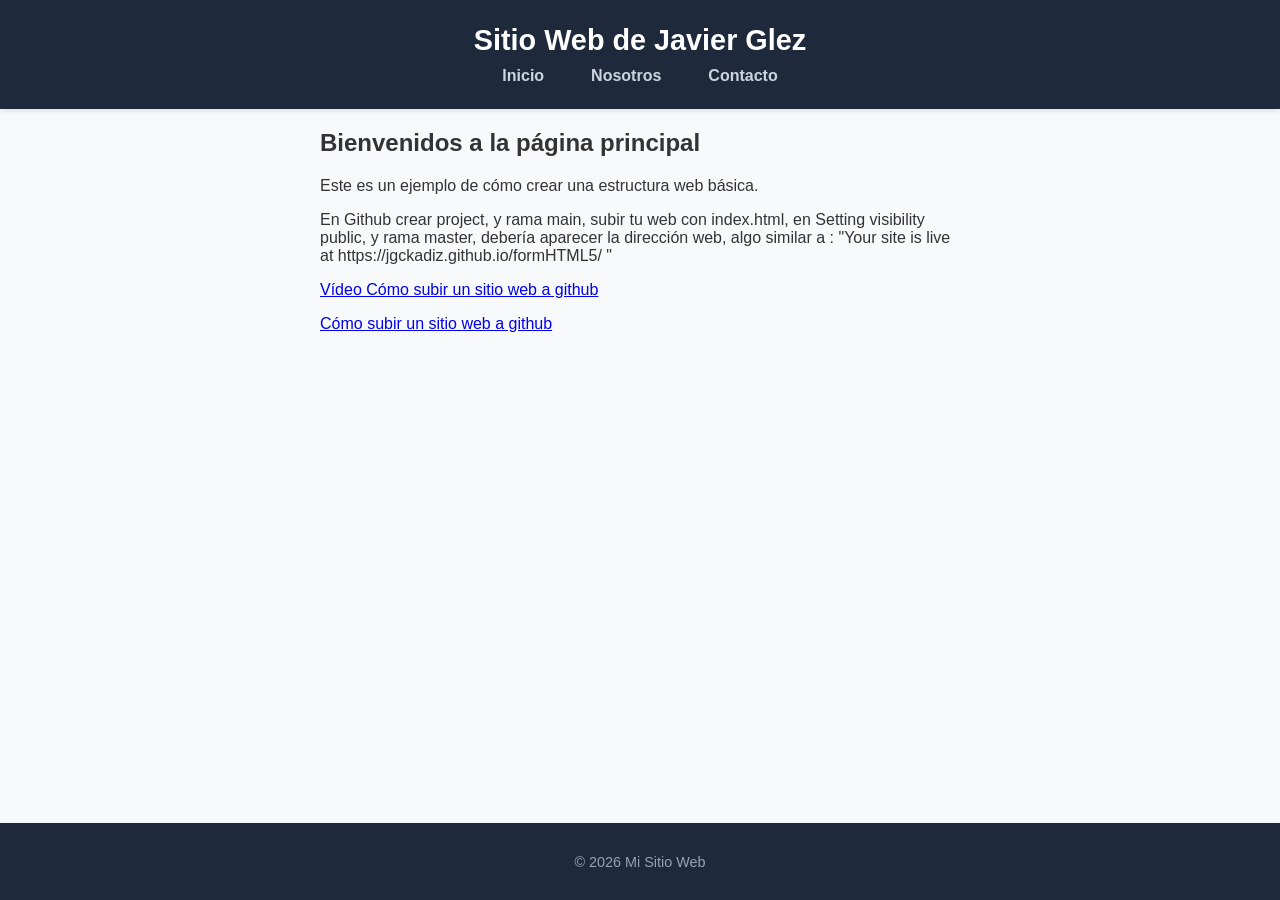
<file: index.html>
<!DOCTYPE html>
<html lang="es">
<head>
    <meta charset="UTF-8">
    <meta name="viewport" content="width=device-width, initial-scale=1.0">
    <title>Página de Inicio</title>
    <!-- Vinculación del CSS externo [12] -->
    <link rel="stylesheet" href="estilos.css">
</head>
<body>

    <header>
        <h1>Sitio Web  de Javier Glez</h1>
        <nav>
            <ul>
                <!-- Enlaces a otras páginas [10] -->
                <li><a href="index.html">Inicio</a></li>
                <li><a href="nosotros.html">Nosotros</a></li>
                <li><a href="contacto.html">Contacto</a></li>
            </ul>
        </nav>
    </header>

    <main class="centrar">
        <h2>Bienvenidos a la página principal</h2>
        <p>Este es un ejemplo de cómo crear una estructura web básica.</p>
        <p>En Github crear project, y rama main, subir tu web con index.html, en Setting visibility public, y rama master, debería aparecer la dirección web, algo similar a : "Your site is live at https://jgckadiz.github.io/formHTML5/ "</p>
	<p> <a href="https://www.youtube.com/watch?v=sLTNgxxSBR4">Vídeo Cómo subir un sitio web a github
	</a> </p>
	
	<a href="https://es.khanacademy.org/computing/computer-programming/html-css/web-development-tools/a/hosting-your-website-on-github">Cómo subir un sitio web a github
	</a>
	
    </main>

    <footer>
        <p>&copy; 2026 Mi Sitio Web</p>
    </footer>

</body>
</html>
</file>
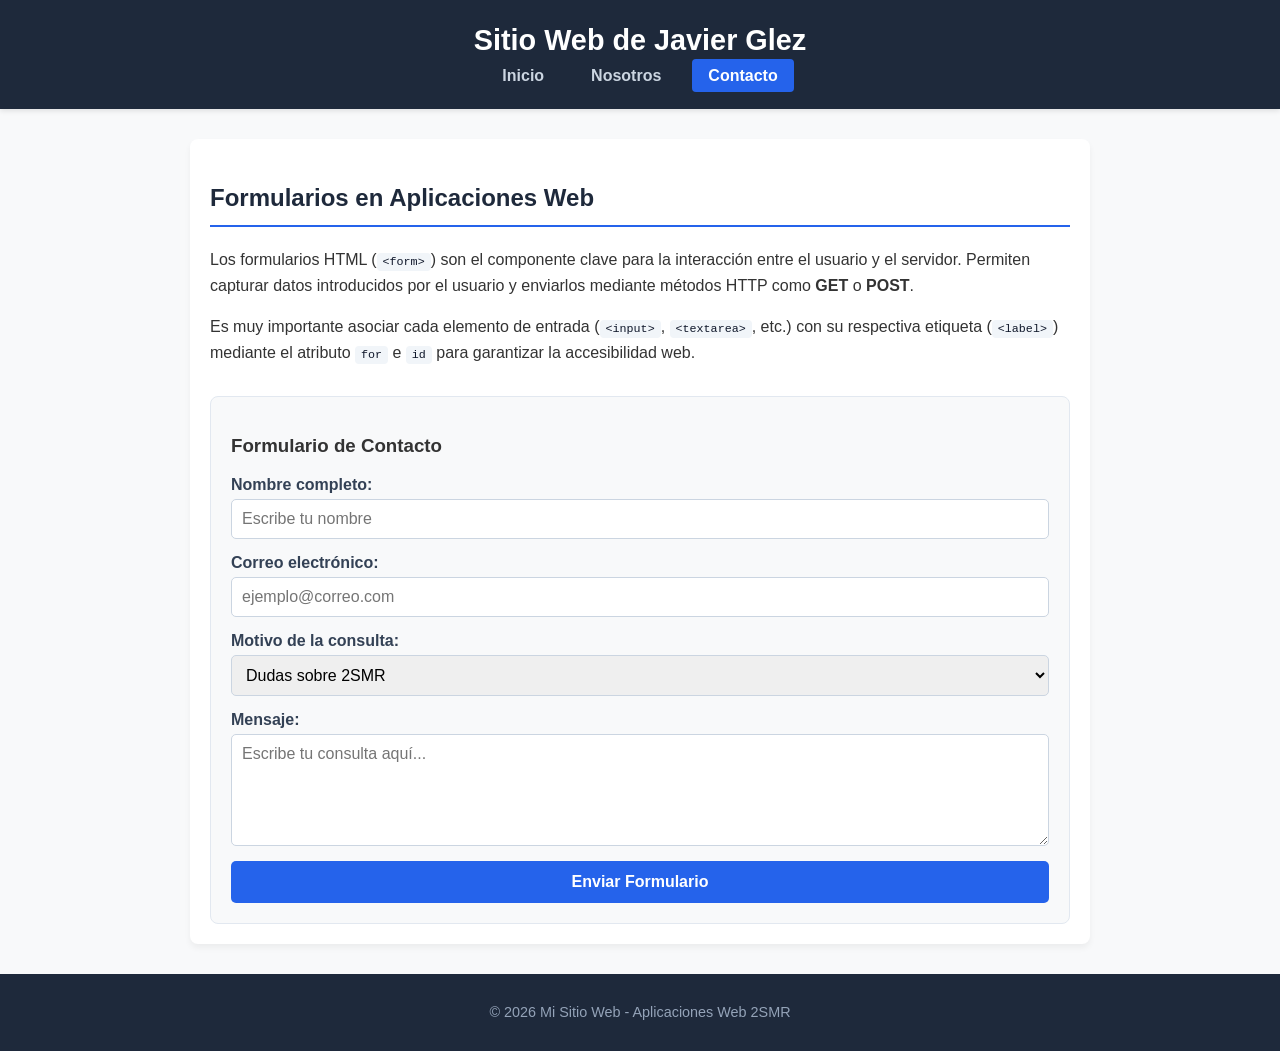
<file: contacto.html>
<!DOCTYPE html>
<html lang="es">
<head>
    <meta charset="UTF-8">
    <meta name="viewport" content="width=device-width, initial-scale=1.0">
    <title>Contacto - Formularios Web</title>
    <link rel="stylesheet" href="estilos.css">
</head>
<body>

    <header>
        <h1>Sitio Web de Javier Glez</h1>
        <nav>
            <ul>
                <li><a href="index.html">Inicio</a></li>
                <li><a href="nosotros.html">Nosotros</a></li>
                <li><a href="contacto.html" class="active">Contacto</a></li>
            </ul>
        </nav>
    </header>

    <main class="container">
        <section class="info-section">
            <h2>Formularios en Aplicaciones Web</h2>
            <p>Los formularios HTML (<code>&lt;form&gt;</code>) son el componente clave para la interacción entre el usuario y el servidor. Permiten capturar datos introducidos por el usuario y enviarlos mediante métodos HTTP como <strong>GET</strong> o <strong>POST</strong>.</p>
            <p>Es muy importante asociar cada elemento de entrada (<code>&lt;input&gt;</code>, <code>&lt;textarea&gt;</code>, etc.) con su respectiva etiqueta (<code>&lt;label&gt;</code>) mediante el atributo <code>for</code> e <code>id</code> para garantizar la accesibilidad web.</p>
        </section>

        <section class="form-section">
            <h3>Formulario de Contacto</h3>
            <form action="#" method="post" class="custom-form">
                <div class="form-group">
                    <label for="nombre">Nombre completo:</label>
                    <input type="text" id="nombre" name="nombre" placeholder="Escribe tu nombre" required>
                </div>

                <div class="form-group">
                    <label for="email">Correo electrónico:</label>
                    <input type="email" id="email" name="email" placeholder="ejemplo@correo.com" required>
                </div>

                <div class="form-group">
                    <label for="motivo">Motivo de la consulta:</label>
                    <select id="motivo" name="motivo">
                        <option value="dudas">Dudas sobre 2SMR</option>
                        <option value="practicas">Consultas sobre prácticas</option>
                        <option value="otro">Otro motivo</option>
                    </select>
                </div>

                <div class="form-group">
                    <label for="mensaje">Mensaje:</label>
                    <textarea id="mensaje" name="mensaje" rows="5" placeholder="Escribe tu consulta aquí..." required></textarea>
                </div>

                <button type="submit" class="btn-submit">Enviar Formulario</button>
            </form>
        </section>
    </main>

    <footer>
        <p>&copy; 2026 Mi Sitio Web - Aplicaciones Web 2SMR</p>
    </footer>

</body>
</html>
</file>
<file: estilos.css>
/* Reset básico y tipografía */
* {
    box-sizing: border-box;
}

body {
    font-family: 'Segoe UI', Tahoma, Geneva, Verdana, sans-serif;
    margin: 0;
    padding: 0;
    background-color: #f8f9fa;
    color: #333;
    display: flex;
    flex-direction: column;
    min-height: 100vh;
}

.centrar 
  {
   width: 50%;              /* Ancho definido */
   margin: 0 auto;          /* Márgenes automáticos a los lados */
  }
  
/* Encabezado y Navegación */
header {
    background-color: #1e293b;
    color: #ffffff;
    padding: 1.5rem 1rem;
    text-align: center;
    box-shadow: 0 2px 5px rgba(0,0,0,0.1);
}

header h1 {
    margin: 0 0 10px 0;
    font-size: 1.8rem;
}

nav ul {
    padding: 0;
    margin: 0;
    list-style: none;
    display: flex;
    justify-content: center;
    gap: 15px;
}

nav ul li a {
    color: #cbd5e1;
    text-decoration: none;
    font-weight: 600;
    padding: 8px 16px;
    border-radius: 4px;
    transition: background-color 0.3s, color 0.3s;
}

nav ul li a:hover,
nav ul li a.active {
    background-color: #2563eb;
    color: #ffffff;
}

/* Estructura Principal */
main.container {
    max-width: 900px;
    margin: 30px auto;
    padding: 20px;
    background-color: #ffffff;
    border-radius: 8px;
    box-shadow: 0 4px 6px rgba(0, 0, 0, 0.05);
    flex: 1;
}

/* Secciones de texto e información */
.info-section {
    margin-bottom: 30px;
    line-height: 1.6;
}

.info-section h2 {
    color: #1e293b;
    border-bottom: 2px solid #2563eb;
    padding-bottom: 8px;
}

.info-section code {
    background-color: #f1f5f9;
    padding: 2px 6px;
    border-radius: 4px;
    color: #0f172a;
    font-size: 0.9em;
}

/* Estilos de la Galería de Imágenes (Flex/Grid) */
.gallery-section h3 {
    text-align: center;
    color: #334155;
    margin-bottom: 20px;
}

.gallery {
    display: grid;
    grid-template-columns: repeat(auto-fit, minmax(250px, 1fr));
    gap: 20px;
}

.gallery-item {
    margin: 0;
    background-color: #f8f9fa;
    border: 1px solid #e2e8f0;
    border-radius: 8px;
    overflow: hidden;
    text-align: center;
    box-shadow: 0 2px 4px rgba(0, 0, 0, 0.05);
    transition: transform 0.2s;
}

.gallery-item:hover {
    transform: translateY(-5px);
}

.gallery-item img {
    width: 100%;
    height: 180px;
    object-fit: cover;
    display: block;
}

.gallery-item figcaption {
    padding: 12px;
    font-size: 0.9rem;
    color: #475569;
    font-weight: 500;
}

/* Estilos del Formulario */
.form-section {
    background-color: #f8f9fa;
    padding: 20px;
    border-radius: 8px;
    border: 1px solid #e2e8f0;
}

.custom-form {
    display: flex;
    flex-direction: column;
    gap: 15px;
}

.form-group {
    display: flex;
    flex-direction: column;
    text-align: left;
}

.form-group label {
    margin-bottom: 5px;
    font-weight: 600;
    color: #334155;
}

.form-group input,
.form-group select,
.form-group textarea {
    padding: 10px;
    border: 1px solid #cbd5e1;
    border-radius: 5px;
    font-size: 1rem;
    font-family: inherit;
}

.form-group input:focus,
.form-group select:focus,
.form-group textarea:focus {
    outline: none;
    border-color: #2563eb;
    box-shadow: 0 0 0 3px rgba(37, 99, 235, 0.2);
}

.btn-submit {
    background-color: #2563eb;
    color: white;
    padding: 12px 20px;
    border: none;
    border-radius: 5px;
    font-size: 1rem;
    font-weight: bold;
    cursor: pointer;
    transition: background-color 0.3s;
}

.btn-submit:hover {
    background-color: #1d4ed8;
}

/* Pie de página */
footer {
    background-color: #1e293b;
    color: #94a3b8;
    text-align: center;
    padding: 1rem;
    font-size: 0.9rem;
    margin-top: auto;
}
</file>
